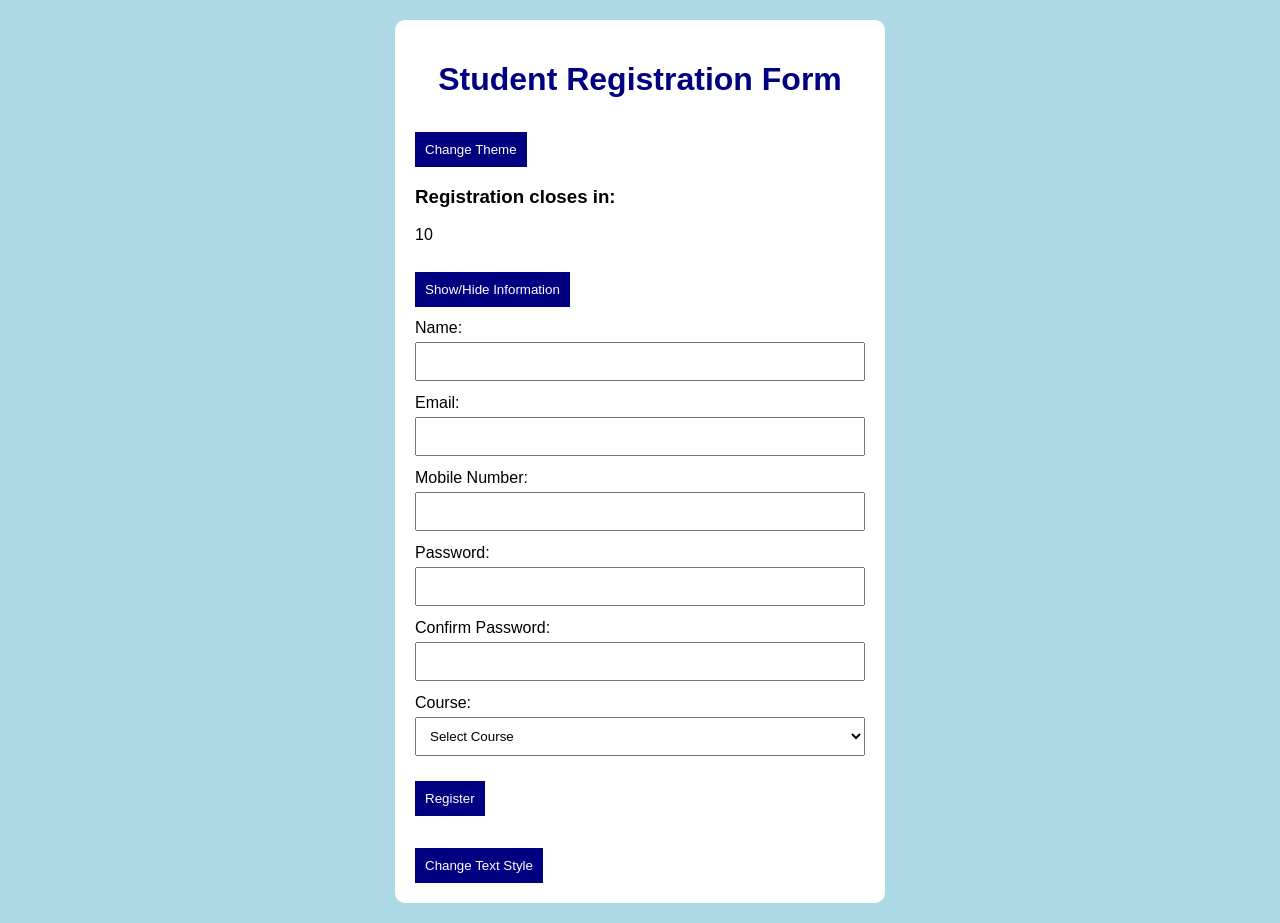
<file: LP_2/prc3/index.html>
<!DOCTYPE html>
<html>
<head>
    <title>Student Registration</title>
    <link rel="stylesheet" href="styles.css">
</head>

<body>

<div class="container">

    <h1>Student Registration Form</h1>

    <button type="button" onclick="changeTheme()">
        Change Theme
    </button>

    <h3>Registration closes in:</h3>
    <p id="timer">10</p>

    <button type="button" onclick="toggleInfo()">
        Show/Hide Information
    </button>

    <p id="info" style="display:none;">
        Please fill all details correctly.
    </p>

    <form id="regForm">

        <label>Name:</label>
        <input type="text" id="name">
        <p id="nameError" class="error"></p>

        <label>Email:</label>
        <input type="text" id="email">
        <p id="emailError" class="error"></p>

        <label>Mobile Number:</label>
        <input type="text" id="mobile">
        <p id="mobileError" class="error"></p>

        <label>Password:</label>
        <input type="password" id="password">
        <p id="passwordError" class="error"></p>

        <label>Confirm Password:</label>
        <input type="password" id="confirm">
        <p id="confirmError" class="error"></p>

        <label>Course:</label>
        <select id="course">
            <option value="">Select Course</option>
            <option value="BCA">BCA</option>
            <option value="BSc">BSc</option>
            <option value="BTech">BTech</option>
        </select>
        <p id="courseError" class="error"></p>

        <button type="submit">Register</button>

    </form>

    <h2 id="result"></h2>

    <button type="button" onclick="changeText()">
        Change Text Style
    </button>

</div>

<script src="script.js"></script>

</body>
</html>
</file>
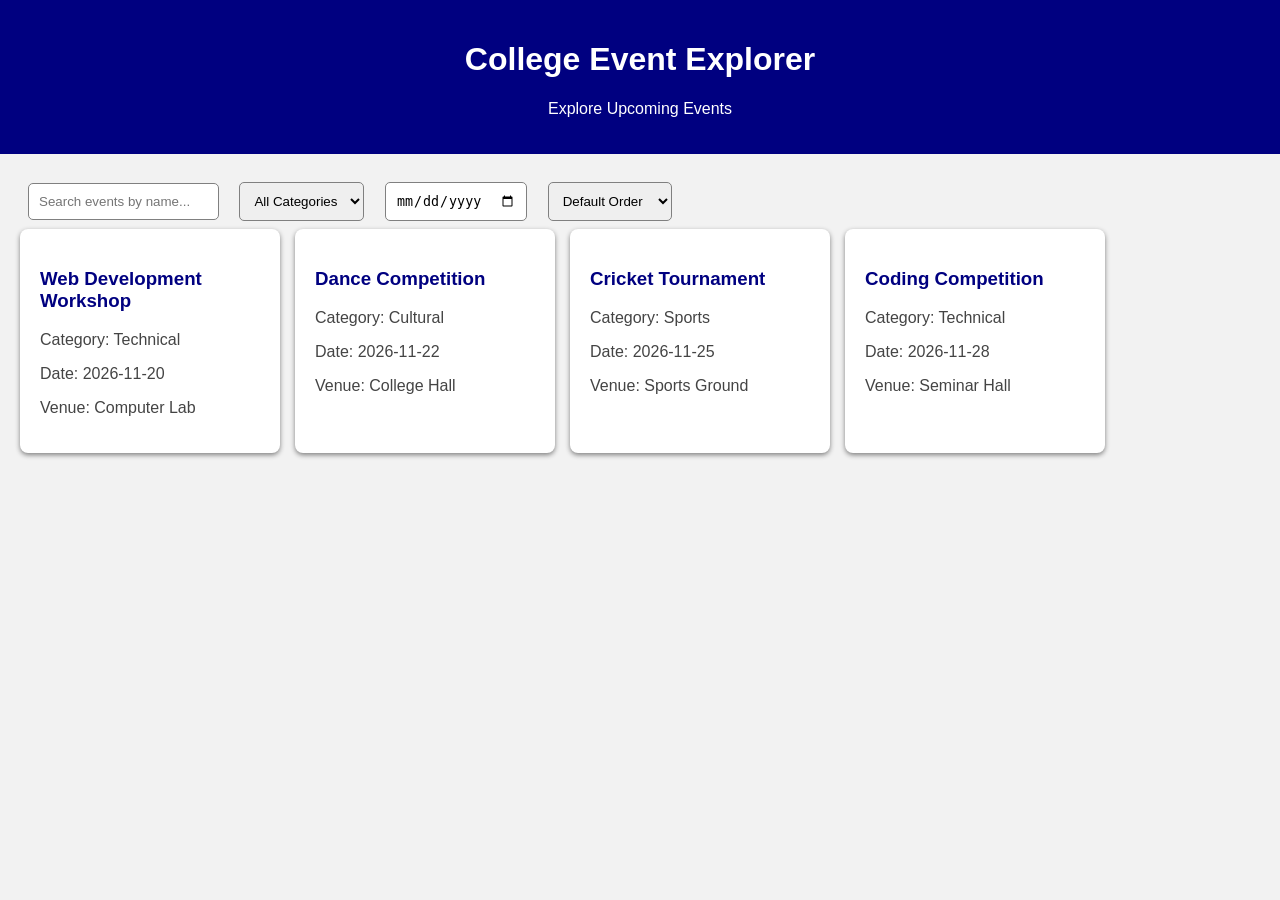
<file: LP_2/prc4/index.html>
<!DOCTYPE html>
<html>
<head>
    <title>Event Explorer</title>
    <link rel="stylesheet" href="style.css">
</head>

<body>

<header>
    <h1>College Event Explorer</h1>
    <p>Explore Upcoming Events</p>
</header>

<div class="container">

    <input type="text" id="search"
    placeholder="Search events by name..."
    oninput="displayEvents()">

    <select id="category" onchange="displayEvents()">
        <option value="All">All Categories</option>
        <option value="Technical">Technical</option>
        <option value="Cultural">Cultural</option>
        <option value="Sports">Sports</option>
    </select>

    <input type="date" id="eventDate"
    onchange="displayEvents()">

    <select id="sort" onchange="displayEvents()">
        <option value="default">Default Order</option>
        <option value="name">Sort by Name</option>
        <option value="date">Sort by Date</option>
    </select>

    <div id="events" class="events"></div>

    <h2 id="noResult"></h2>

</div>

<script src="script.js"></script>

</body>
</html>
</file>
<file: LP_2/prc3/styles.css>
body {
    font-family: Arial;
    background-color: lightblue;
    margin: 0;
    padding: 20px;
}

.container {
    background-color: white;
    max-width: 450px;
    margin: auto;
    padding: 20px;
    border-radius: 10px;
}

h1, h2 {
    text-align: center;
    color: navy;
}

label {
    display: block;
    margin-top: 12px;
}

input, select {
    width: 100%;
    padding: 10px;
    margin-top: 5px;
    box-sizing: border-box;
}

button {
    background-color: navy;
    color: white;
    padding: 10px;
    margin-top: 12px;
    border: none;
    cursor: pointer;
}

.error {
    color: red;
    font-size: 13px;
}

.dark {
    background-color: #222;
    color: white;
}

.dark .container {
    background-color: #444;
}

.dark h1, .dark h2 {
    color: lightblue;
}

.highlight {
    color: red;
    font-weight: bold;
    font-size: 22px;
}
</file>
<file: LP_2/prc4/style.css>
body {
    font-family: Arial;
    margin: 0;
    background-color: #f2f2f2;
}

header {
    background-color: navy;
    color: white;
    text-align: center;
    padding: 20px;
}

.container {
    padding: 20px;
}

input, select {
    padding: 10px;
    margin: 8px;
    border: 1px solid gray;
    border-radius: 5px;
}

.events {
    display: flex;
    flex-wrap: wrap;
    gap: 15px;
}

.card {
    background-color: white;
    padding: 20px;
    width: 220px;
    border-radius: 8px;
    box-shadow: 0 2px 5px gray;
}

.card h3 {
    color: navy;
}

.card p {
    color: #444;
}

#noResult {
    color: red;
    text-align: center;
}

@media (max-width: 600px) {
    .events {
        flex-direction: column;
    }

    .card {
        width: auto;
    }

    input, select {
        max-width: 100%;
    }
}
</file>
